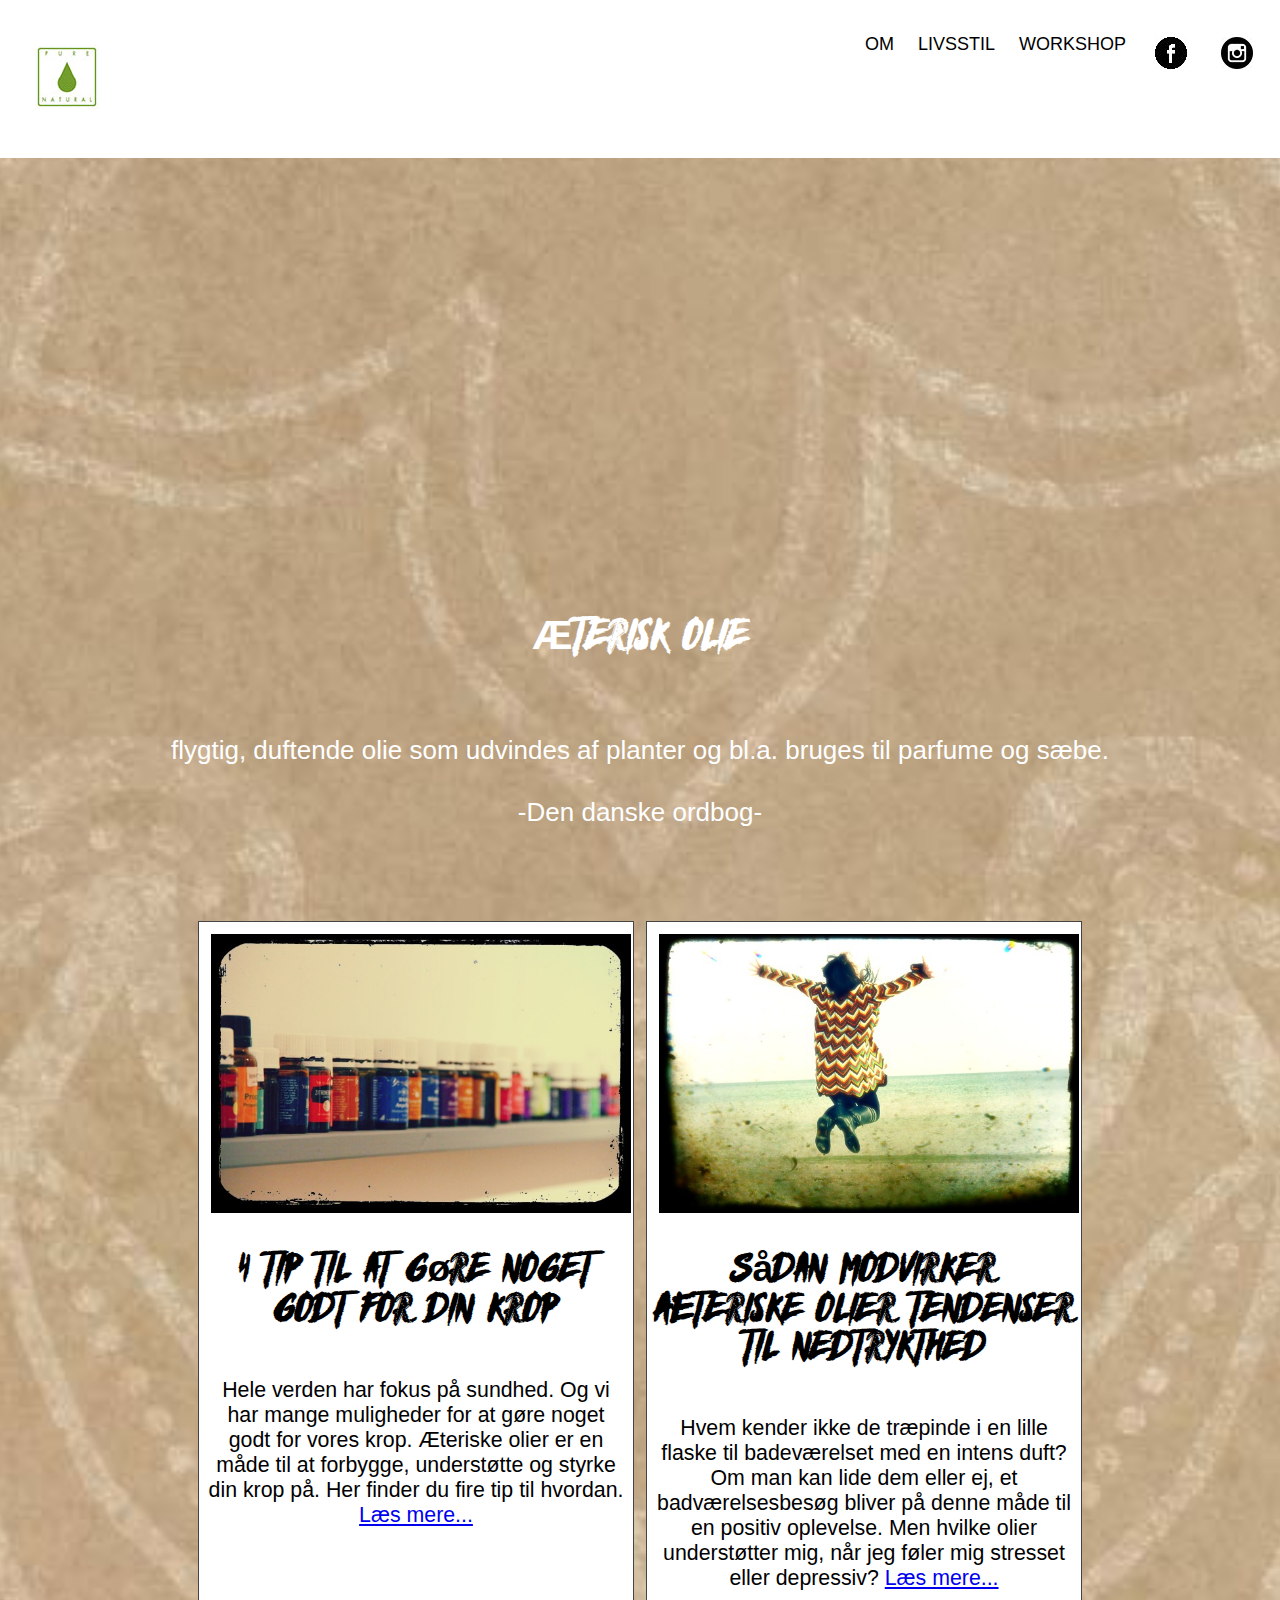
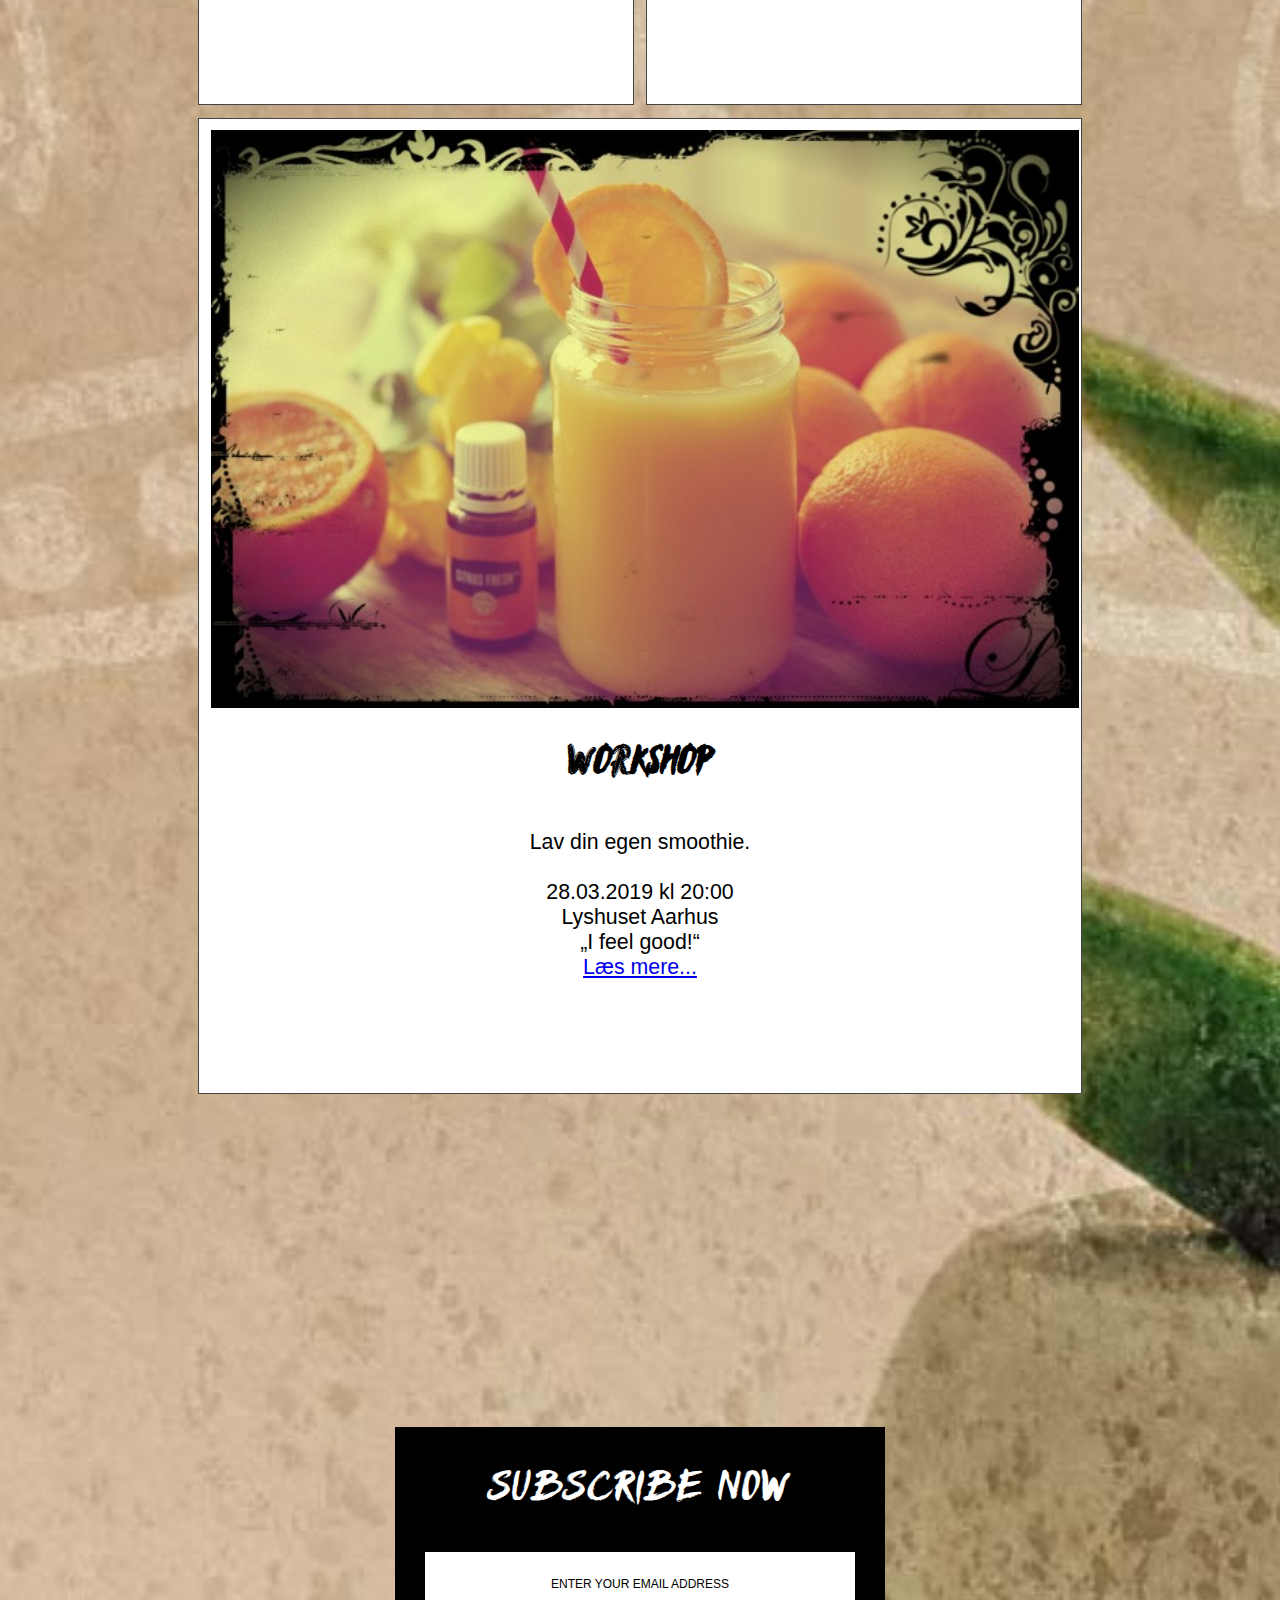
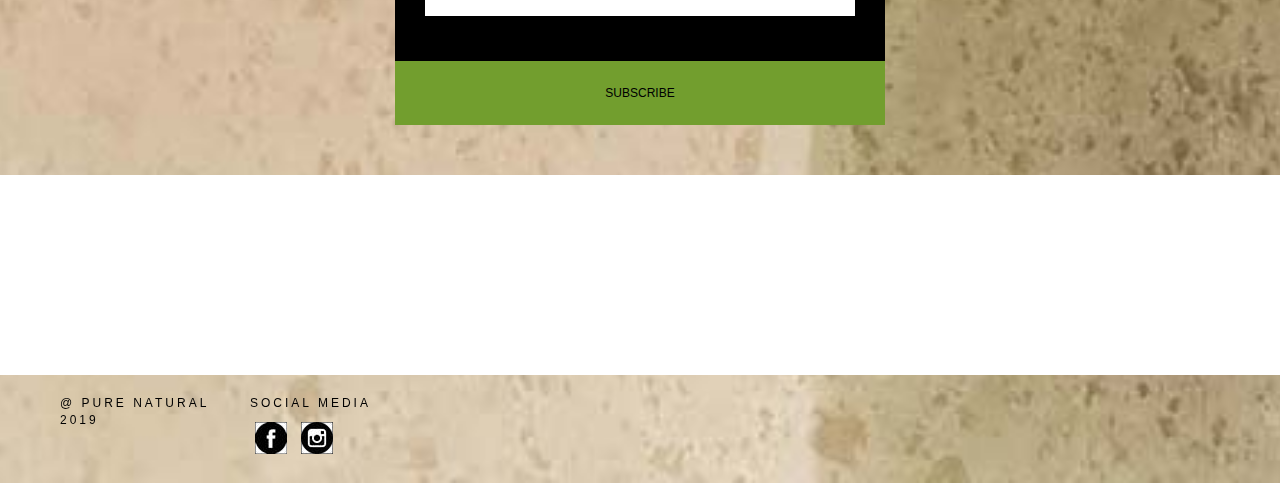
<file: index.html>
<!DOCTYPE html>
<html lang="en">
<!--Language set to English. Change to da for Danish if needed-->
<head>
    <meta charset="UTF-8">
    <!--This ensures that the browser can read special signs and characters like the Danish letters æ, ø, å -->
    <title>PURE NATURAL-ESSENTIAL OILS</title>
    <!--This title will be the heading on google search and on the tab in the browser. Can contain up to 70 characters-->
    <meta http-equiv="X-UA-Compatible" content="IE=edge">
    <meta name="viewport" content="width=device-width, minimum-scale=1.0">
    <!--This helps avoid that a site displays differently with different screen resolutions -->
    <meta name="Online Magasin about essential oils. You can also find workshops all over Denmark" content="Online Magazine. essential oils, workshops, æteriske olier, begivenheder, virkning">
    <!-- this is for search engne optimization - fill in description of the page content. This will usually be the text shown under the heading in a search. Can contain up to 155 characters-->
    <link rel="stylesheet" type="text/css" href="css/style.css">
    <!--This is a link to the stylesheet. Any rule written in the stylesheet will be used for this page -->
</head>
<body>
    <!--This is where all the content that should be visible in the browser goes - always inside the body tags-->
    
  <div class="header">
  <a href="index.html" class="logo"><img src="images/logo_nav.jpg" alt="Logo Pure Natural"></a>
  <div class="header-right">
    <a class="active" href="om.html">OM</a>
    <a href="livsstil.html">LIVSSTIL</a>
    <a href="workshop.html">WORKSHOP</a>
      <a href="http://www.facebook.com"><img src="images/fb_icon.jpg" alt="Facebook icon"></a>
      <a href="http://www.instagram.com"><img src="images/instagram_icon.jpg" alt="Instagram icon"></a>
      
  </div>
</div>
    

    <div class="responsive-video-wrapper">
   <div class="responsive-video">
        <iframe width="560" height="315" src="https://www.youtube.com/embed/X0a7TJaYZh8?rel=0" frameborder="0" allow="accelerometer; autoplay; encrypted-media; gyroscope; picture-in-picture" allowfullscreen></iframe>
</div>
        </div>
   <center><h2>Æterisk olie</h2><br>
<p>flygtig, duftende olie som udvindes af planter og bl.a. bruges til parfume og sæbe.<br><br>															-Den danske ordbog-</p>
<br>
    <br>
    <br>
    
    <div class="boxes">
        <div class="box box1"><img src="images/olier.JPG" alt="Picture about essential oils" />
            <h1>4 tip til at gøre noget
                godt for din krop</h1>
        <h6>Hele verden har fokus på sundhed. Og vi har mange muligheder for at gøre noget godt for vores krop. Æteriske olier er en måde til at forbygge, understøtte
                og styrke din krop på. Her finder du fire tip til hvordan. <a href="om.html">Læs mere...</a></h6>
        <p>&nbsp;</p>
    </div>
            
        <div class="box box2"><img src="images/joy.JPG" alt="Felling of joy" />
            <h1>Sådan modvirker AEteriske
                olier tendenser til nedtrykthed</h1>
            <h6>Hvem kender ikke de træpinde i en lille flaske til
                badeværelset med en intens duft? Om man kan lide
                dem eller ej, et badværelsesbesøg bliver på denne
                måde til en positiv oplevelse. Men hvilke olier
                understøtter mig, når jeg føler mig stresset eller
                depressiv? <a href="livsstil.html">Læs mere...</a></h6>
             <p>&nbsp;</p>
        </div>
        <div class="box box3"><img src="images/juice.jpg" alt="How to make smoothies" />
            <h1>Workshop</h1>
            <h6>Lav din egen smoothie.
    <br>
    <br>28.03.2019 kl 20:00
    <br>Lyshuset Aarhus
<br>„I feel good!“
 <br>
<a href="workshop.html">Læs mere...</a>
    </h6>
             <p>&nbsp;</p>
        </div>
    </div>
     </center>
    <br>
     <br>
     <br>
     <br>
     <br>
     <br>
     <br>
     <br>
     <br>
     <br>
     <br>
     <br>
     <br>
     <br>
     <br>
<!--Newletter subscription-->    
<section class="widget widget_blog_subscription">
	<form action="#" method="post" accept-charset="utf-8" id="subscribe-blog">
		<p>SUBSCRIBE NOW</p>
		<p>
			<input type="text" name="email" style="width: 95%; padding: 1px 2px" placeholder="Enter your email address" value="" id="subscribe-field">
		</p>
		<p>
			<input type="submit" value="SUBSCRIBE">
		</p>
	</form>
</section>
<!--Newsletter end-->

    <div class="footer_page"></div>
    <div class="footer">
        <div class="contain">
            <div class="col">
                <h6>@ PURE NATURAL 2019</h6>
            </div>
            <div class="col social">
        <div class="Social Media">
                <h6>Social Media</h6>
            <a href="http://www.facebook.com"><img src="images/fb_icon2.jpg" alt="Facebook icon"></a>    
             <a href="http://www.instagram.com"><img src="images/instagram_icon2.jpg" alt="Instagram icon"></a>   
                </div>
                <div class="clearfix"></div>
            </div>
        </div>
    </div>
    </body>
</html>
</file>
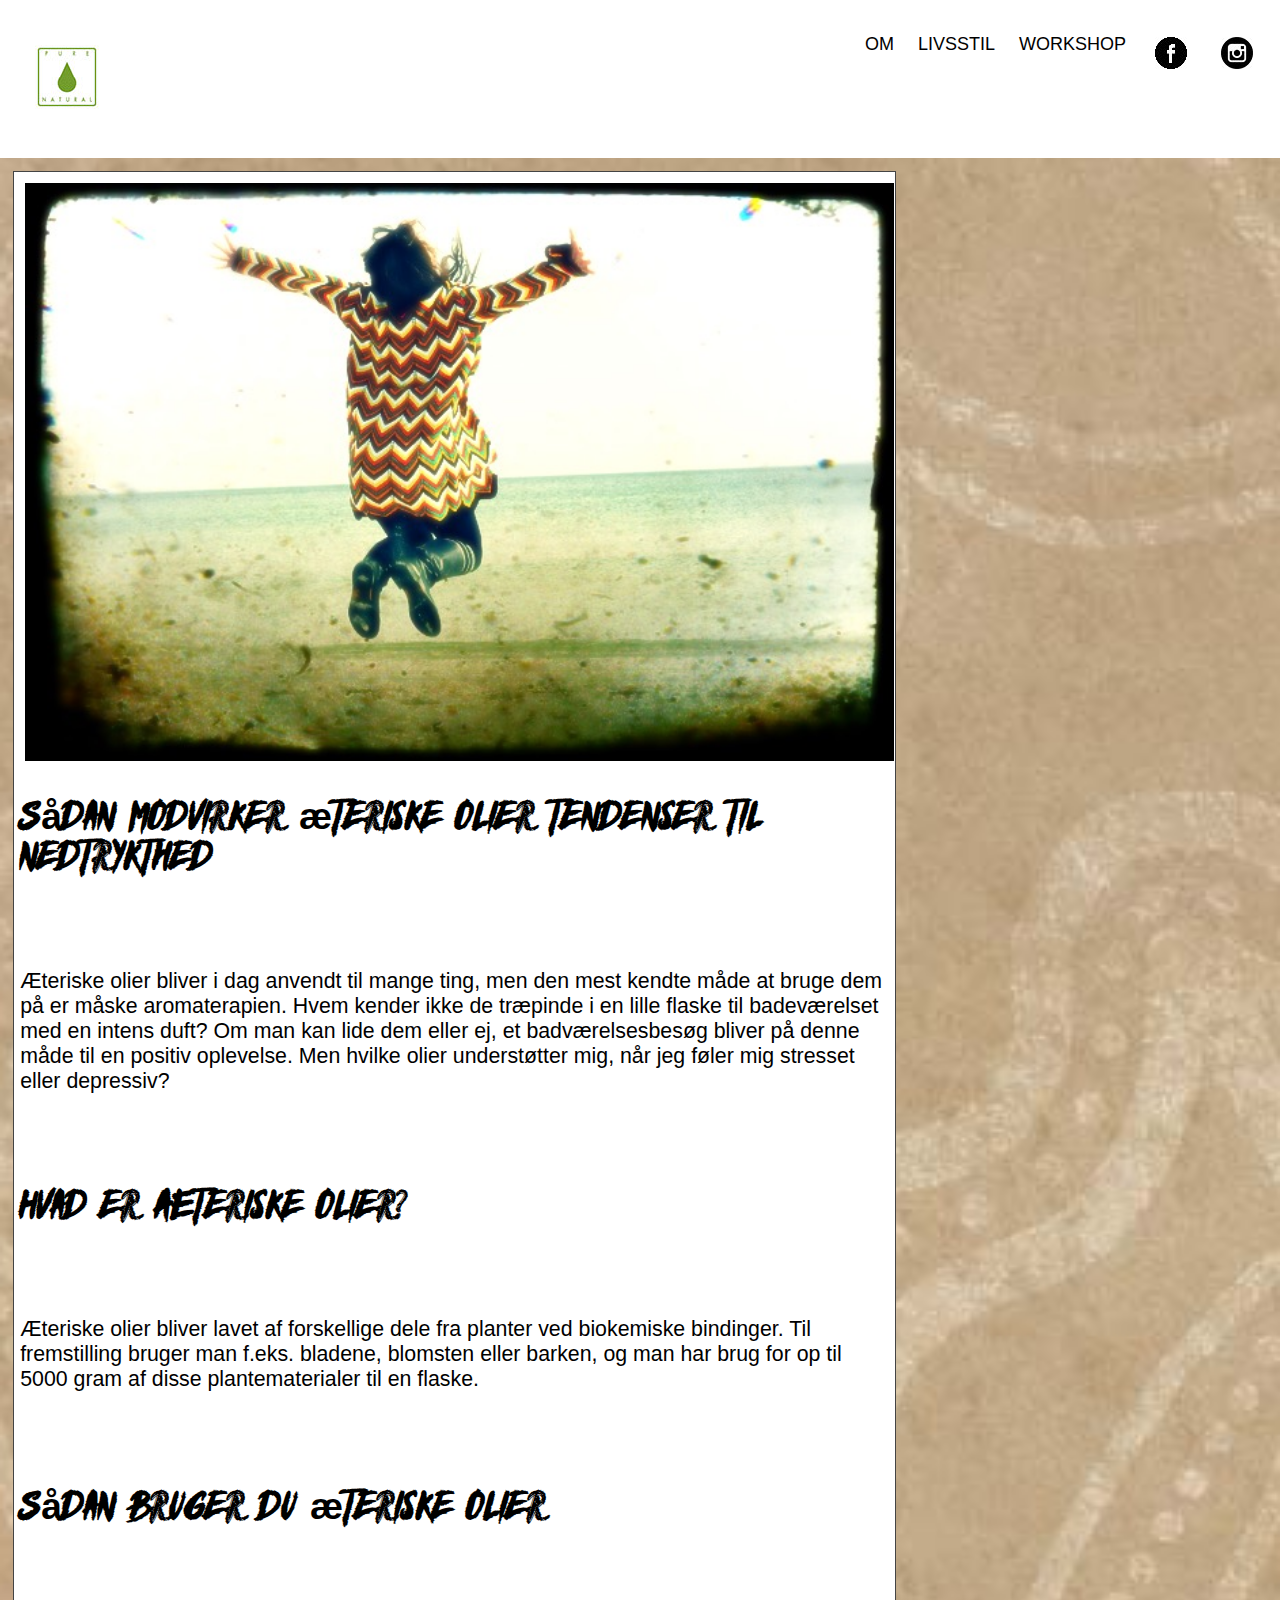
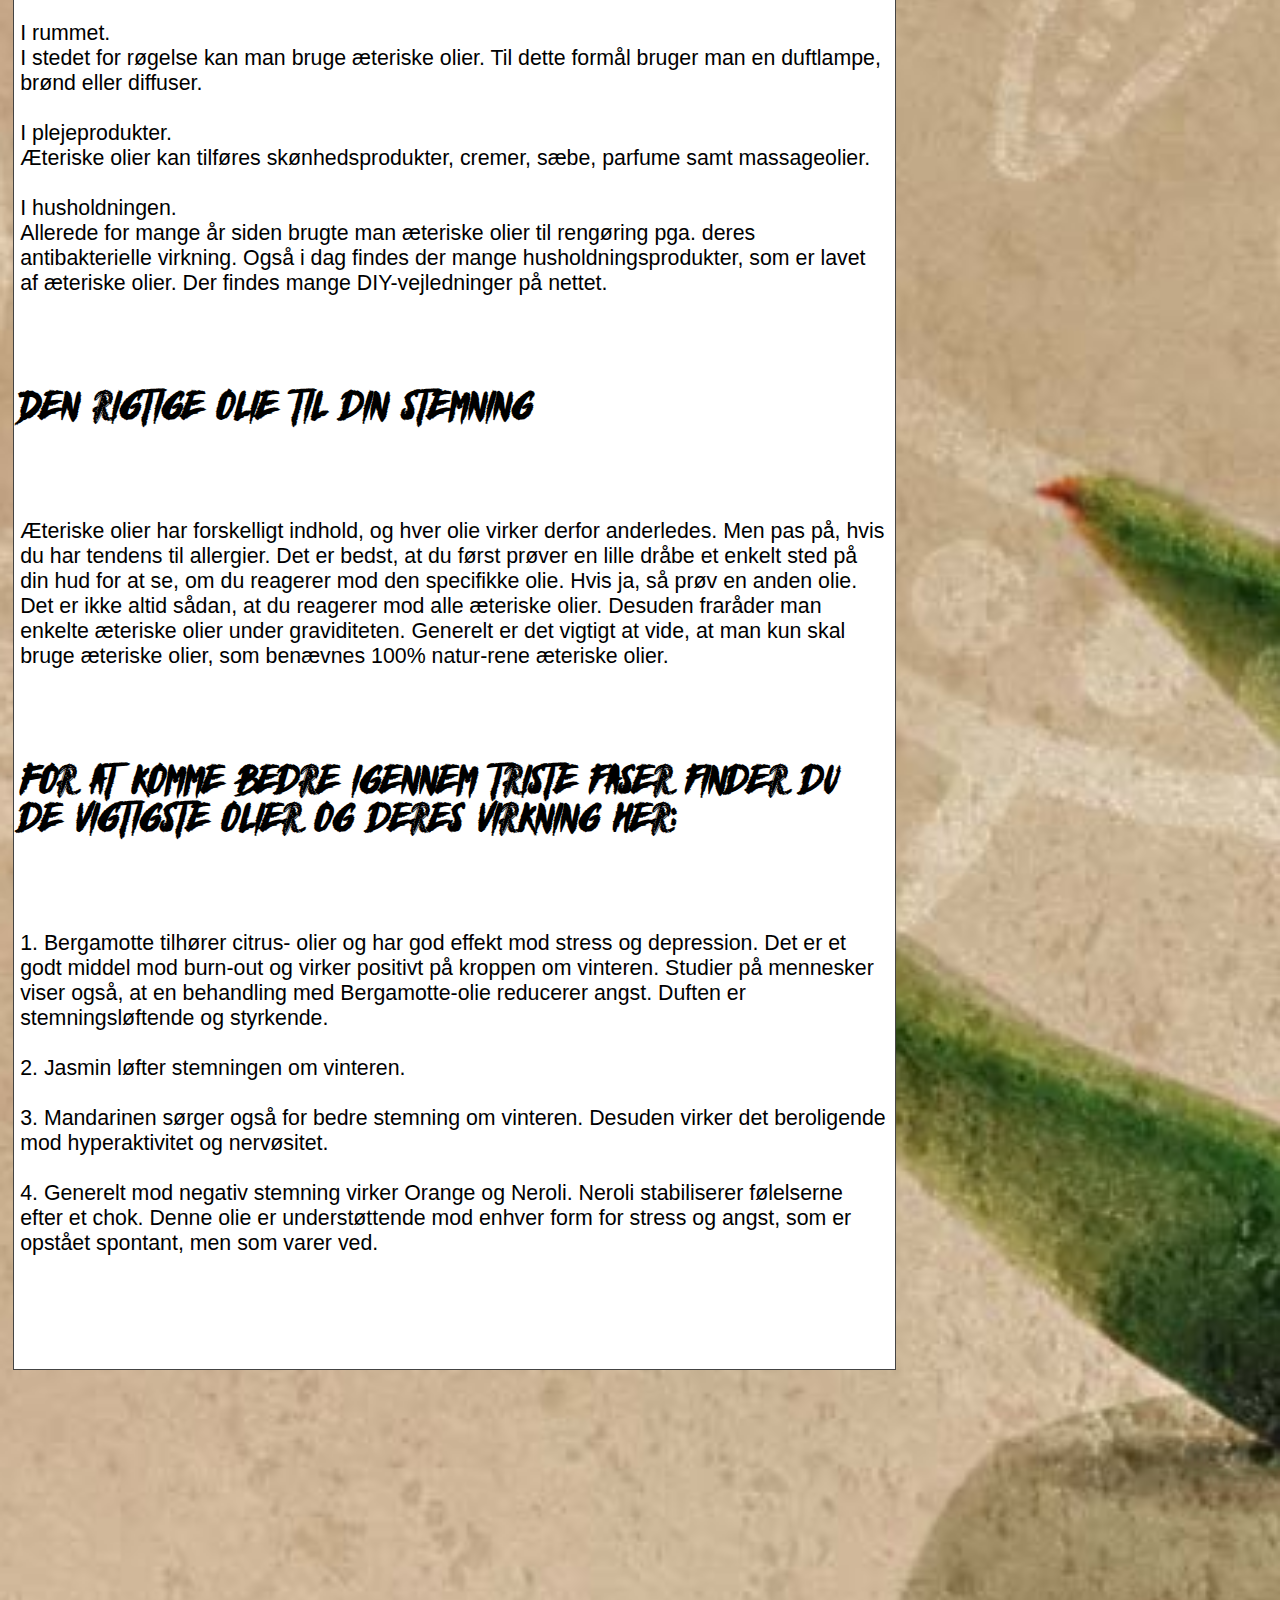
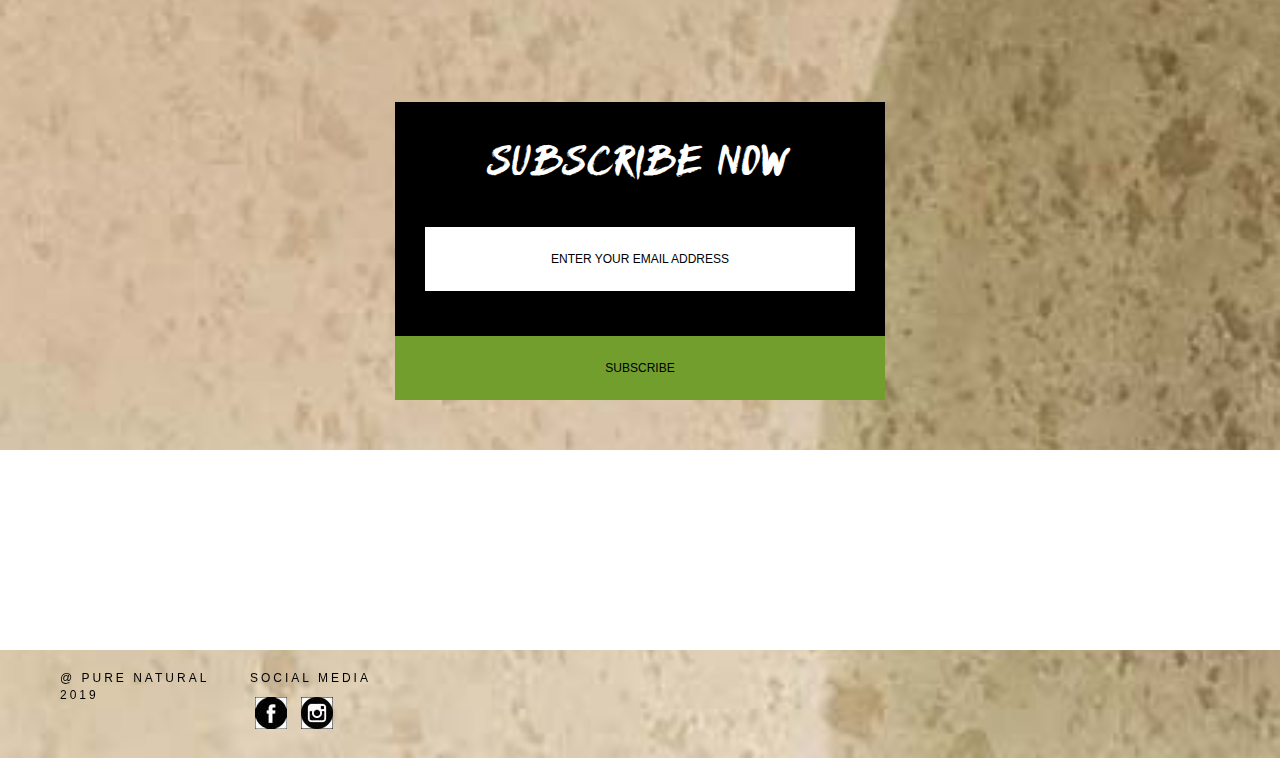
<file: livsstil.html>
<!DOCTYPE html>
<html lang="en">
<!--Language set to English. Change to da for Danish if needed-->
<head>
    <meta charset="UTF-8">
    <!--This ensures that the browser can read special signs and characters like the Danish letters æ, ø, å -->
    <title>PURE NATURAL-ESSENTIAL OILS</title>
    <!--This title will be the heading on google search and on the tab in the browser. Can contain up to 70 characters-->
    <meta http-equiv="X-UA-Compatible" content="IE=edge">
    <meta name="viewport" content="width=device-width, minimum-scale=1.0">
    <!--This helps avoid that a site displays differently with different screen resolutions -->
    <meta name="description" content="Online Magasin about essential oils. You can also find workshops all over Denmark">
    <!-- this is for search engne optimization - fill in description of the page content. This will usually be the text shown under the heading in a search. Can contain up to 155 characters-->
    <link rel="stylesheet" type="text/css" href="css/style.css">
    <!--This is a link to the stylesheet. Any rule written in the stylesheet will be used for this page -->
</head>
<body>
    <!--This is where all the content that should be visible in the browser goes - always inside the body tags-->
    
  <div class="header">
  <a href="index.html" class="logo"><img src="images/logo_nav.jpg" alt="Logo Pure Natural"></a>
  <div class="header-right">
    <a class="active" href="om.html">OM</a>
    <a href="livsstil.html">LIVSSTIL</a>
    <a href="workshop.html">WORKSHOP</a>
      <a href="http://www.facebook.com"><img src="images/fb_icon.jpg" alt="Facebook icon"></a>
      <a href="http://www.instagram.com"><img src="images/instagram_icon.jpg" alt="Instagram icon"></a>
      
  </div>
</div>

    <div class="boxes">
            <div class="box box2"><img src="images/joy.JPG" alt="Felling of joy" />
            <h1>Sådan modvirker æteriske
                olier tendenser til nedtrykthed</h1>
                <br>
            <h6>
Æteriske olier bliver i dag anvendt til mange ting, men den mest kendte måde at bruge dem på er måske aromaterapien. Hvem kender ikke de træpinde i en lille flaske til badeværelset med en intens duft? Om man kan lide dem eller ej, et badværelsesbesøg bliver på denne måde til en positiv oplevelse. Men hvilke olier understøtter mig, når jeg føler mig stresset eller depressiv?</h6>
<br>
<h1>Hvad er AEteriske olier?</h1>
<br>
<h6>Æteriske olier bliver lavet af forskellige dele fra planter ved biokemiske bindinger. Til fremstilling bruger man f.eks. bladene, blomsten eller barken, og man har brug for op til 5000 gram af disse plantematerialer til en flaske.</h6>
<br>
<h1>Sådan bruger du æteriske olier</h1>
<br>
<h6>I rummet.<br>
I stedet for røgelse kan man bruge æteriske olier. Til dette formål bruger man en duftlampe, brønd eller diffuser.<br>
<br>
I plejeprodukter.<br>
Æteriske olier kan tilføres skønhedsprodukter, cremer, sæbe, parfume samt massageolier.<br>
<br>
I husholdningen.<br>
Allerede for mange år siden brugte man æteriske olier til rengøring pga. deres antibakterielle virkning. Også i dag findes der mange husholdningsprodukter, som er lavet af æteriske olier. Der findes mange DIY-vejledninger på nettet.</h6>
<br>
<h1>Den rigtige olie til din stemning</h1>
<br>
<h6>Æteriske olier har forskelligt indhold, og hver olie virker derfor anderledes. Men pas på, hvis du har tendens til allergier. Det er bedst, at du først prøver en lille dråbe et enkelt sted på din hud for at se, om du reagerer mod den specifikke olie. Hvis ja, så prøv en anden olie. Det er ikke altid sådan, at du reagerer mod alle æteriske olier. Desuden fraråder man enkelte æteriske olier under graviditeten. Generelt er det vigtigt at vide, at man kun skal bruge æteriske olier, som benævnes 100% natur-rene æteriske olier.</h6>
<br>
<h1>For at komme bedre igennem triste faser finder du de vigtigste olier og deres virkning her:</h1>
<br>
<h6>1. Bergamotte tilhører citrus- olier og har god effekt mod stress og depression.
    Det er et godt middel mod burn-out og virker positivt på kroppen om vinteren.
    Studier på mennesker viser også, at en behandling med Bergamotte-olie reducerer angst.
    Duften er stemningsløftende og styrkende.
 <br><br>
2. Jasmin løfter stemningen om vinteren.
<br><br>
3. Mandarinen sørger også for bedre stemning om vinteren. Desuden virker det beroligende mod hyperaktivitet 
    og nervøsitet.
<br><br>
4. Generelt mod negativ stemning virker Orange og Neroli. Neroli stabiliserer følelserne efter et chok. Denne olie er understøttende mod enhver form for stress og angst, som er opstået spontant, men som varer ved.
<br>
</h6>
             <p>&nbsp;</p>
        </div>
    </div>
     <br>
     <br>
     <br>
     <br>
     <br>
     <br>
     <br>
     <br>
     <br>
     <br>
     <br>
     <br>
     <br>
     <br>
     <br>
<!--Newletter subscription-->    
<section class="widget widget_blog_subscription">
	<form action="#" method="post" accept-charset="utf-8" id="subscribe-blog">
		<p>SUBSCRIBE NOW</p>
		<p>
			<input type="text" name="email" style="width: 95%; padding: 1px 2px" placeholder="Enter your email address" value="" id="subscribe-field">
		</p>
		<p>
			<input type="submit" value="SUBSCRIBE">
		</p>
	</form>
</section>
<!--Newsletter end-->

    <div class="footer_page"></div>
    <div class="footer">
        <div class="contain">
            <div class="col">
                <h6>@ PURE NATURAL 2019</h6>
            </div>
            <div class="col social">
        <div class="Social Media">
                <h6>Social Media</h6>
            <a href="http://www.facebook.com"><img src="images/fb_icon2.jpg" alt="Facebook icon"></a>    
             <a href="http://www.instagram.com"><img src="images/instagram_icon2.jpg" alt="Instagram icon"></a>   
                </div>
                <div class="clearfix"></div>
            </div>
        </div>
    </div>
    </body>
</html>
</file>
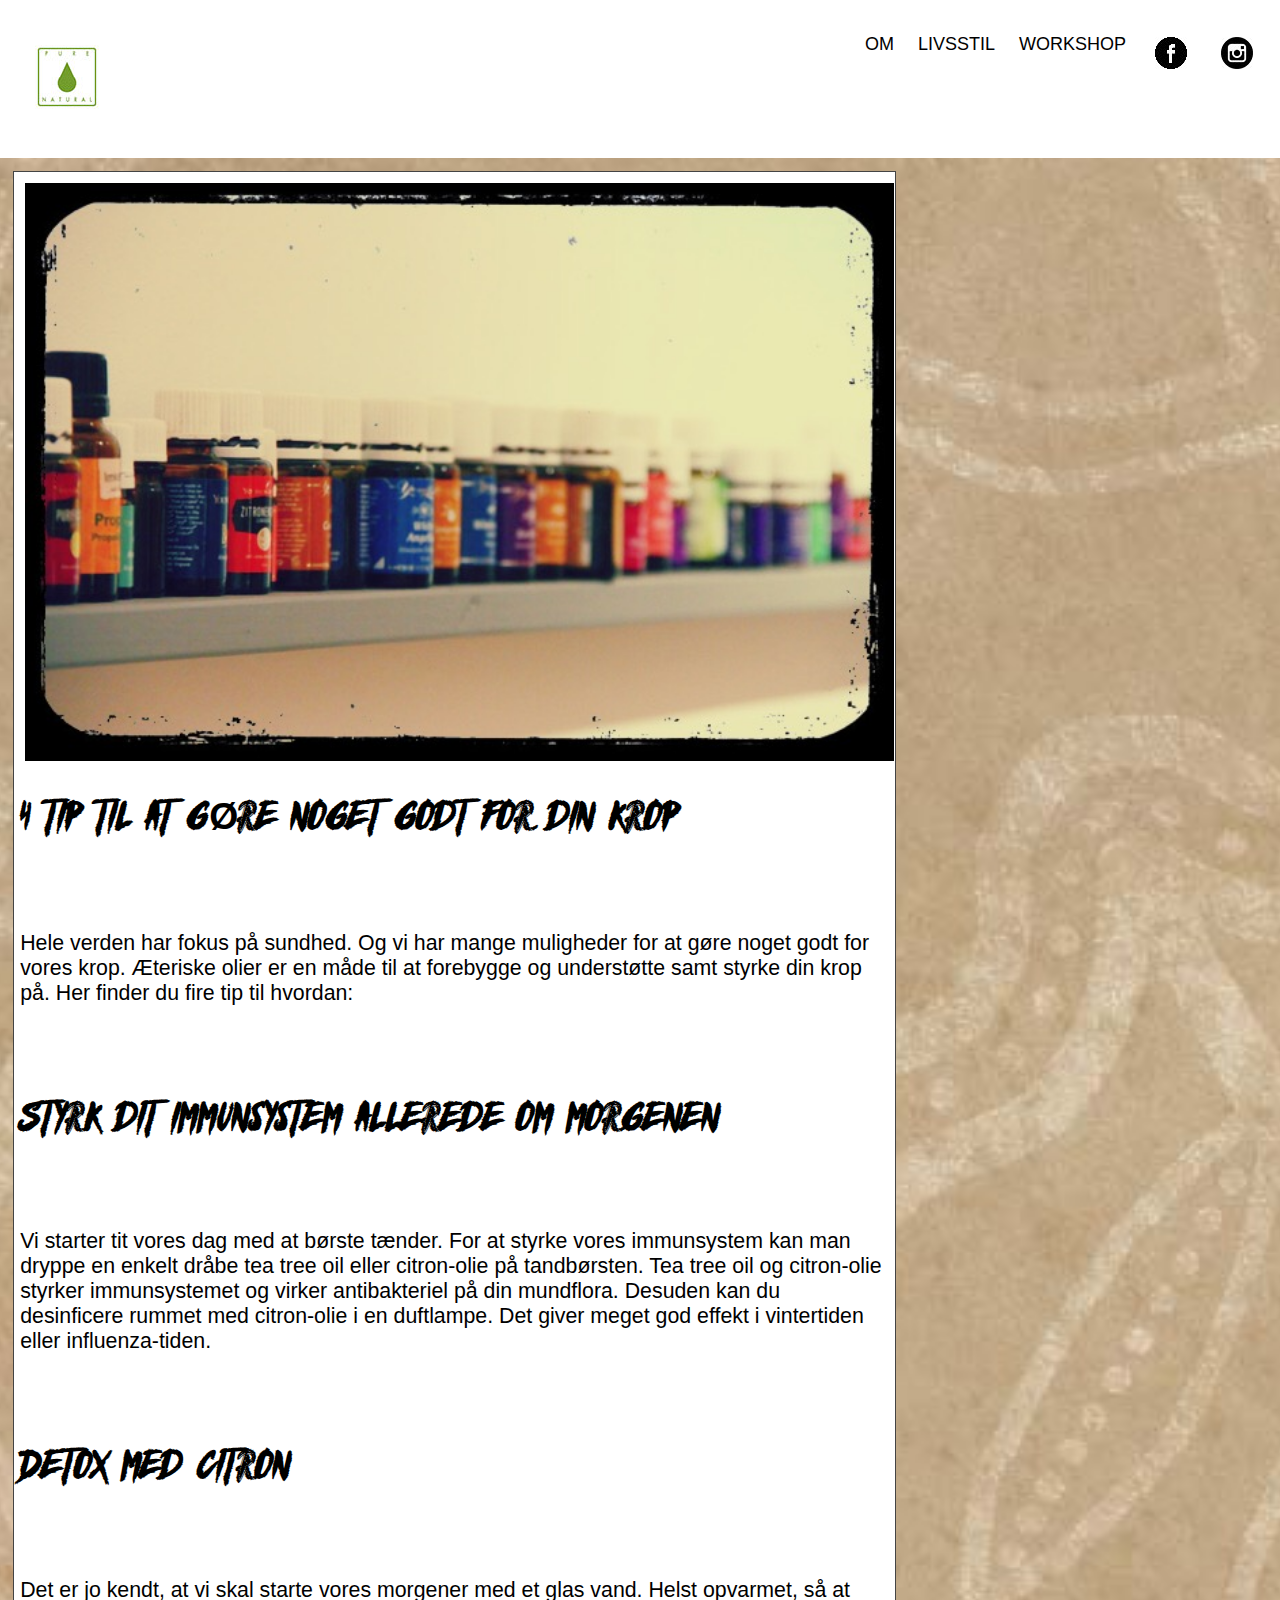
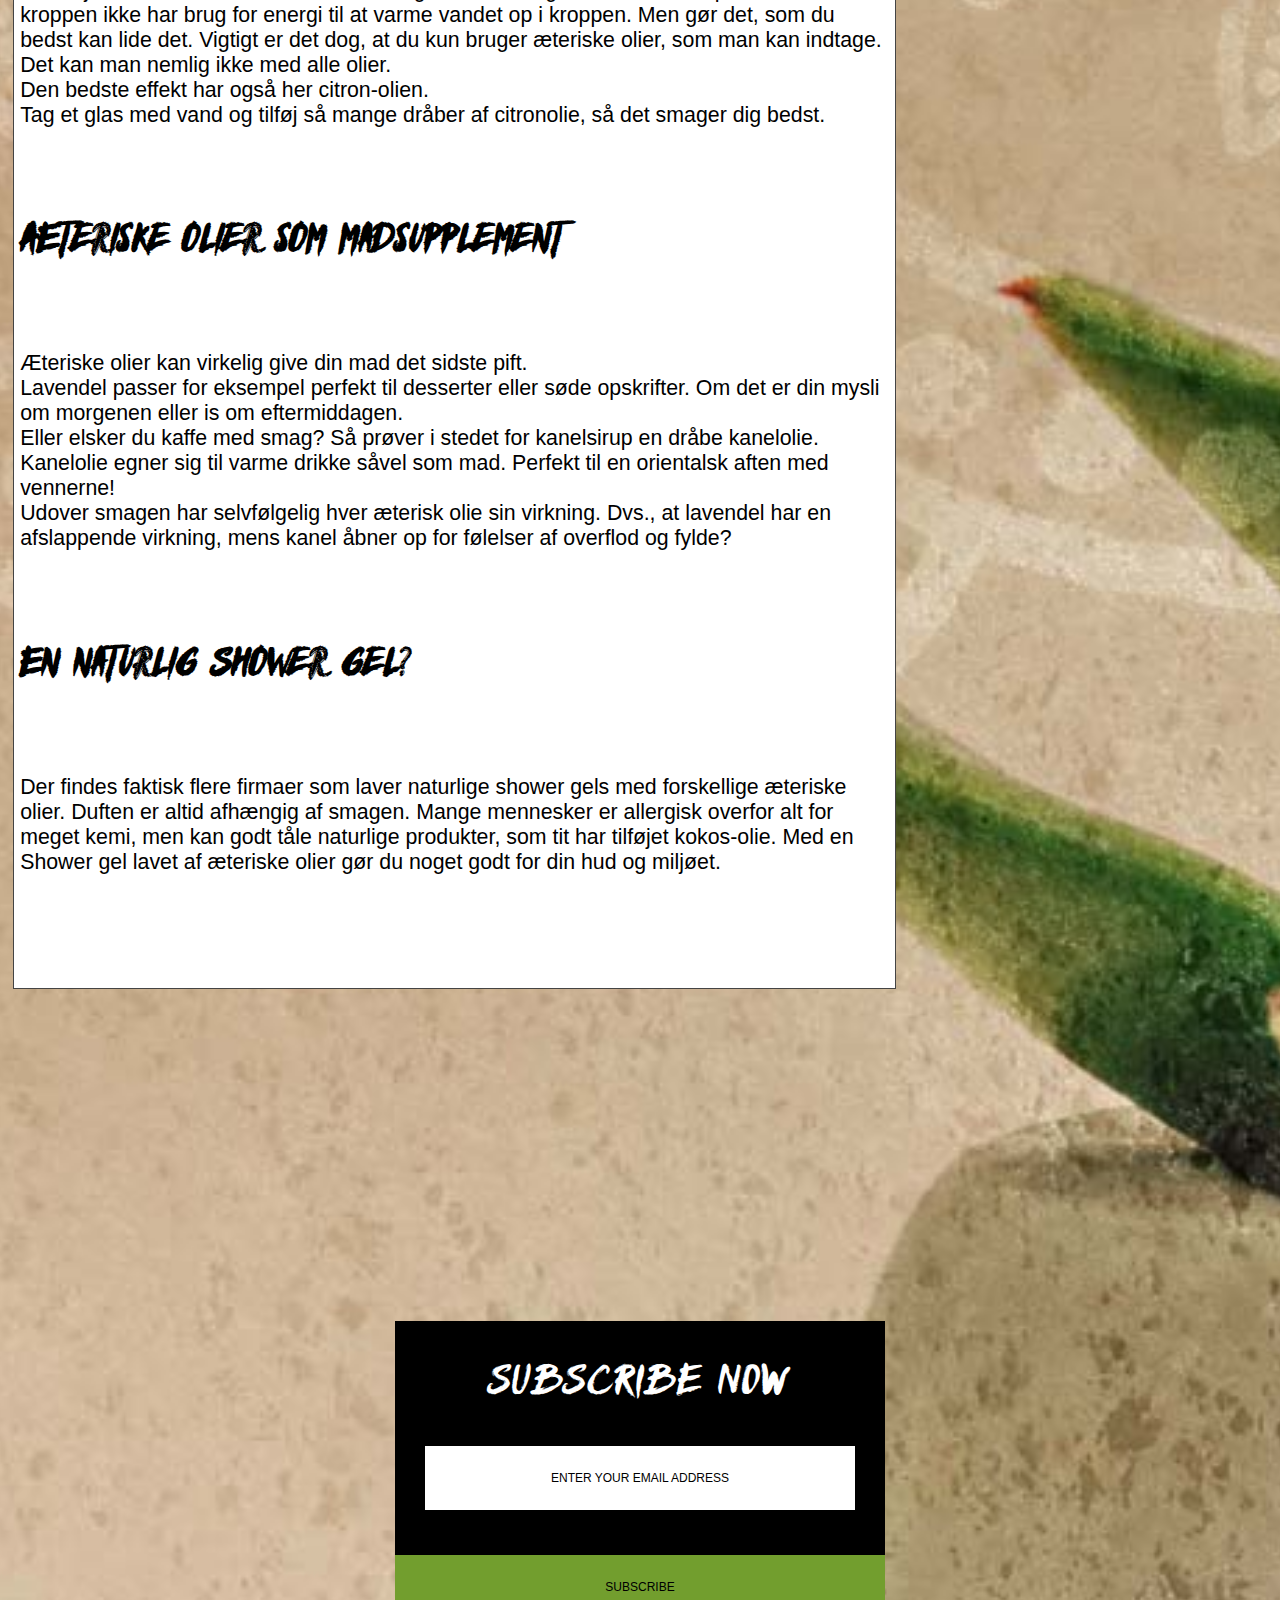
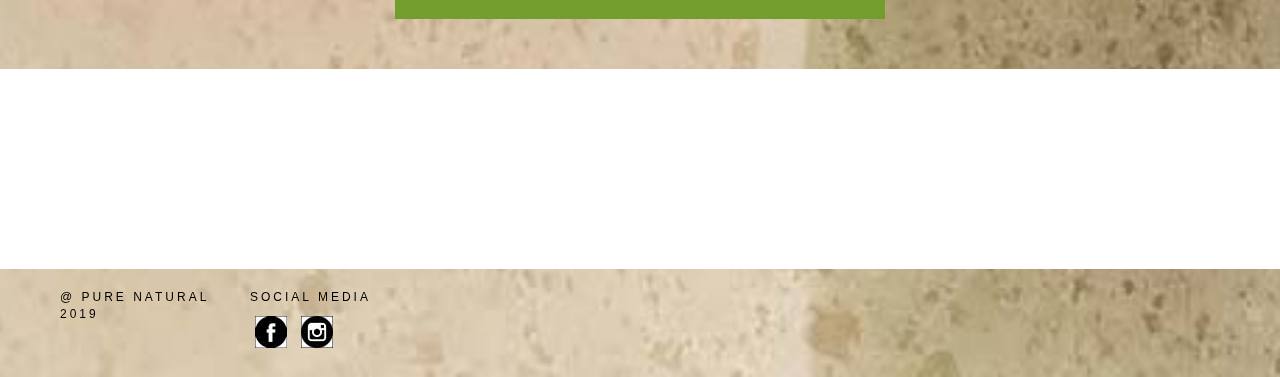
<file: om.html>
<!DOCTYPE html>
<html lang="en">
<!--Language set to English. Change to da for Danish if needed-->
<head>
    <meta charset="UTF-8">
    <!--This ensures that the browser can read special signs and characters like the Danish letters æ, ø, å -->
    <title>PURE NATURAL-ESSENTIAL OILS</title>
    <!--This title will be the heading on google search and on the tab in the browser. Can contain up to 70 characters-->
    <meta http-equiv="X-UA-Compatible" content="IE=edge">
    <meta name="viewport" content="width=device-width, minimum-scale=1.0">
    <!--This helps avoid that a site displays differently with different screen resolutions -->
    <meta name="description" content="Online Magasin about essential oils. You can also find workshops all over Denmark">
    <!-- this is for search engne optimization - fill in description of the page content. This will usually be the text shown under the heading in a search. Can contain up to 155 characters-->
    <link rel="stylesheet" type="text/css" href="css/style.css">
    <!--This is a link to the stylesheet. Any rule written in the stylesheet will be used for this page -->
</head>
<body>
    <!--This is where all the content that should be visible in the browser goes - always inside the body tags-->
    
  <div class="header">
  <a href="index.html" class="logo"><img src="images/logo_nav.jpg" alt="Logo Pure Natural"></a>
  <div class="header-right">
    <a class="active" href="om.html">OM</a>
    <a href="livsstil.html">LIVSSTIL</a>
    <a href="workshop.html">WORKSHOP</a>
      <a href="http://www.facebook.com"><img src="images/fb_icon.jpg" alt="Facebook icon"></a>
      <a href="http://www.instagram.com"><img src="images/instagram_icon.jpg" alt="Instagram icon"></a>
      
  </div>
</div>
    
    <div class="boxes">
        <div class="box box1"><img src="images/olier.JPG" alt="Picture about essential oils" />
            <h1>4 tip til at gØre noget
                godt for din krop</h1>
            <br> 
<h6>Hele verden har fokus på sundhed. Og vi har mange muligheder for at gøre noget godt for vores krop. Æteriske olier er en måde til at forebygge og understøtte samt styrke din krop på. Her finder du fire tip til hvordan:</h6>
<br>
<h1>Styrk dit immunsystem allerede om morgenen</h1>
<br>
<h6>Vi starter tit vores dag med at børste tænder. For at styrke vores immunsystem kan man dryppe en enkelt dråbe tea tree oil eller citron-olie på tandbørsten. Tea tree oil og citron-olie styrker immunsystemet og virker antibakteriel på din mundflora. Desuden kan du desinficere rummet med citron-olie i en duftlampe. Det giver meget god effekt i vintertiden eller influenza-tiden.</h6>
<br>
<h1>Detox med citron</h1>
<br>
<h6>Det er jo kendt, at vi skal starte vores morgener med et glas vand. Helst opvarmet, så at kroppen ikke har brug for energi til at varme vandet op i kroppen. Men gør det, som du bedst kan lide det.  Vigtigt er det dog, at du kun bruger æteriske olier, som man kan indtage. Det kan man nemlig ikke med alle olier.<br>
Den bedste effekt har også her citron-olien. <br>
Tag et glas med vand og tilføj så mange dråber af citronolie, så det smager dig bedst.
</h6>
<br>
<h1>AEteriske olier som madsupplement</h1>
<br>
<h6>
Æteriske olier kan virkelig give din mad det sidste pift. <br>
Lavendel passer for eksempel perfekt til desserter eller søde opskrifter. Om det er din mysli om morgenen eller is om eftermiddagen.<br>
Eller elsker du kaffe med smag? Så prøver i stedet for kanelsirup en dråbe kanelolie. Kanelolie egner sig til varme drikke såvel som mad. Perfekt til en orientalsk aften med vennerne!<br>
Udover smagen har selvfølgelig hver æterisk olie sin virkning. Dvs., at lavendel har en afslappende virkning, mens kanel åbner op for følelser af overflod og fylde?
    </h6>
<br>
<h1>En naturlig Shower gel?</h1>
<br>
<h6>Der findes faktisk flere firmaer som laver naturlige shower gels med forskellige æteriske olier. Duften er altid afhængig af smagen. Mange mennesker er allergisk overfor alt for meget kemi, men kan godt tåle naturlige produkter, som tit har tilføjet kokos-olie. Med en Shower gel lavet af æteriske olier gør du noget godt for din hud og miljøet.
</h6>
        <p>&nbsp;</p>
    </div>     
        </div>
     <br>
     <br>
     <br>
     <br>
     <br>
     <br>
     <br>
     <br>
     <br>
     <br>
     <br>
     <br>
     <br>
     <br>
     <br>
<!--Newletter subscription-->    
<section class="widget widget_blog_subscription">
	<form action="#" method="post" accept-charset="utf-8" id="subscribe-blog">
		<p>SUBSCRIBE NOW</p>
		<p>
			<input type="text" name="email" style="width: 95%; padding: 1px 2px" placeholder="Enter your email address" value="" id="subscribe-field">
		</p>
		<p>
			<input type="submit" value="SUBSCRIBE">
		</p>
	</form>
</section>
<!--Newsletter end-->

    <div class="footer_page"></div>
    <div class="footer">
        <div class="contain">
            <div class="col">
                <h6>@ PURE NATURAL 2019</h6>
            </div>
            <div class="col social">
        <div class="Social Media">
                <h6>Social Media</h6>
            <a href="http://www.facebook.com"><img src="images/fb_icon2.jpg" alt="Facebook icon"></a>    
             <a href="http://www.instagram.com"><img src="images/instagram_icon2.jpg" alt="Instagram icon"></a>   
                </div>
                <div class="clearfix"></div>
            </div>
        </div>
    </div>
    </body>
</html>
</file>
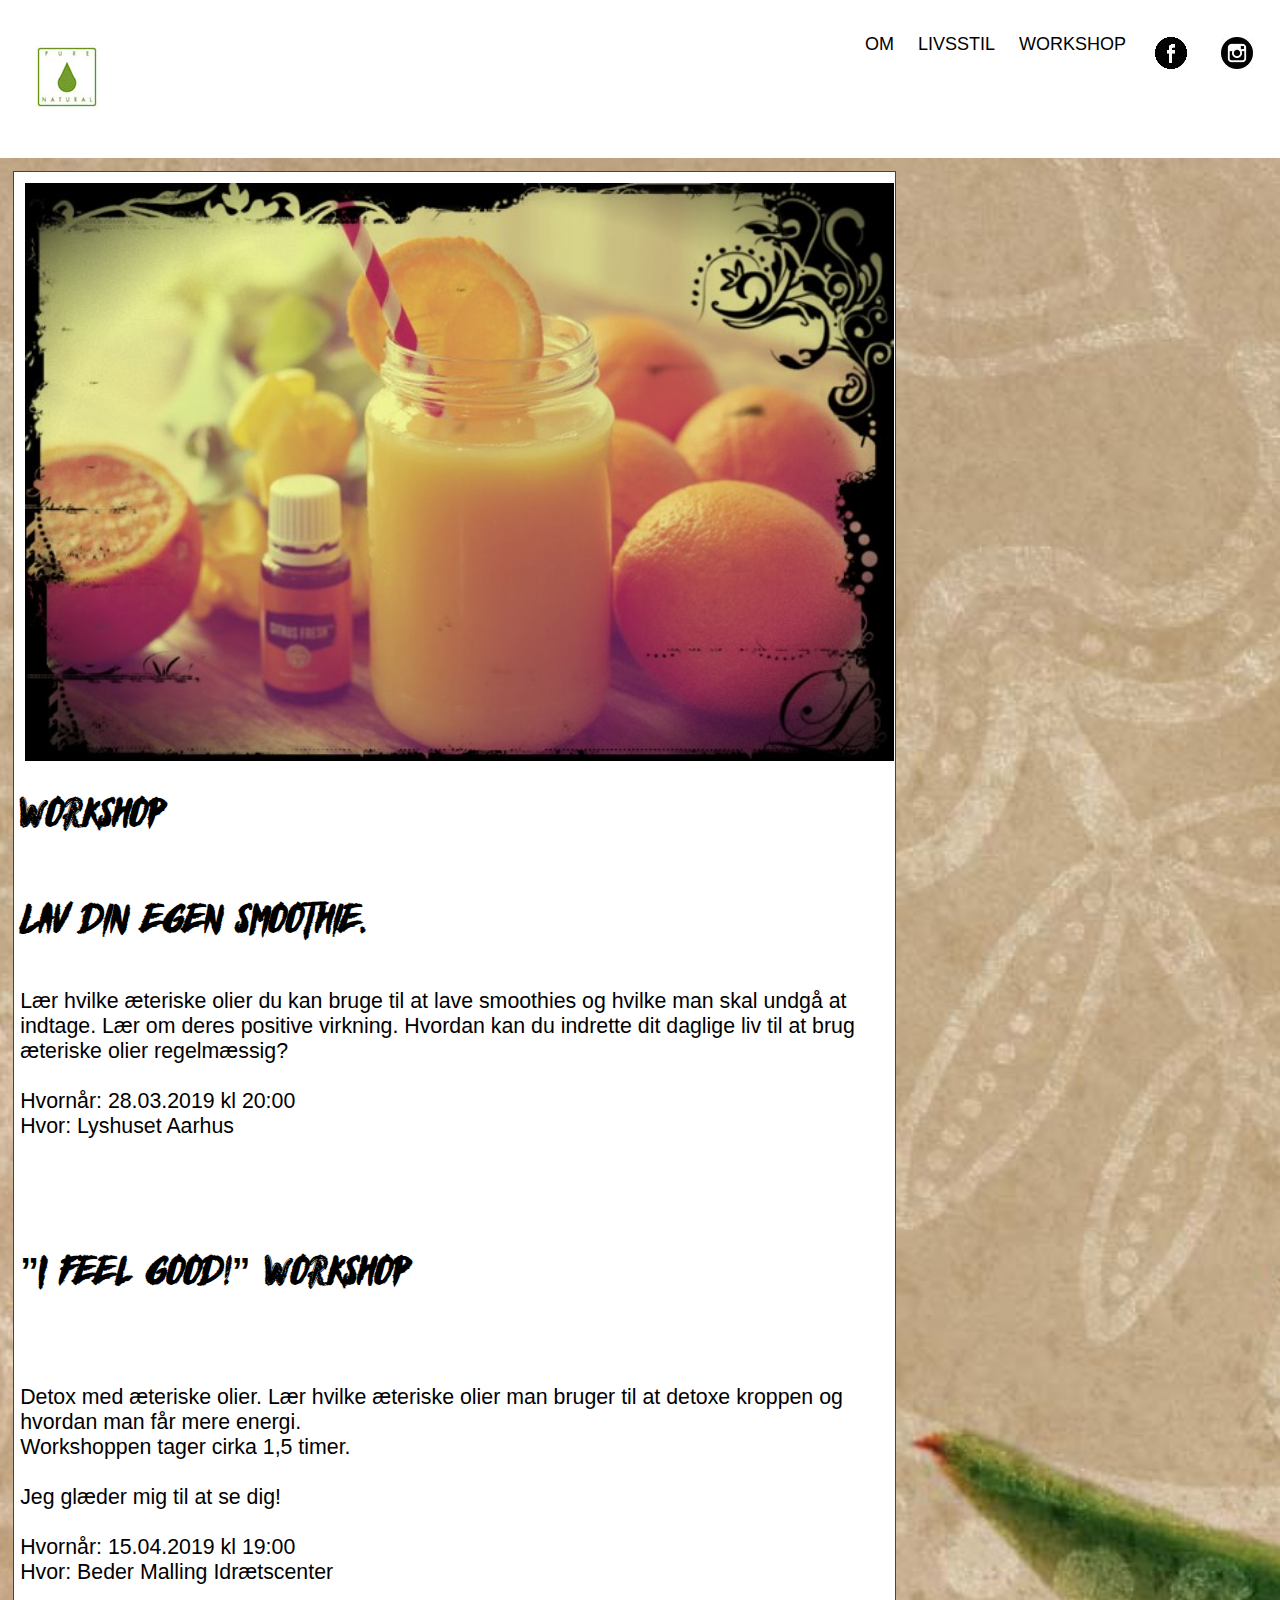
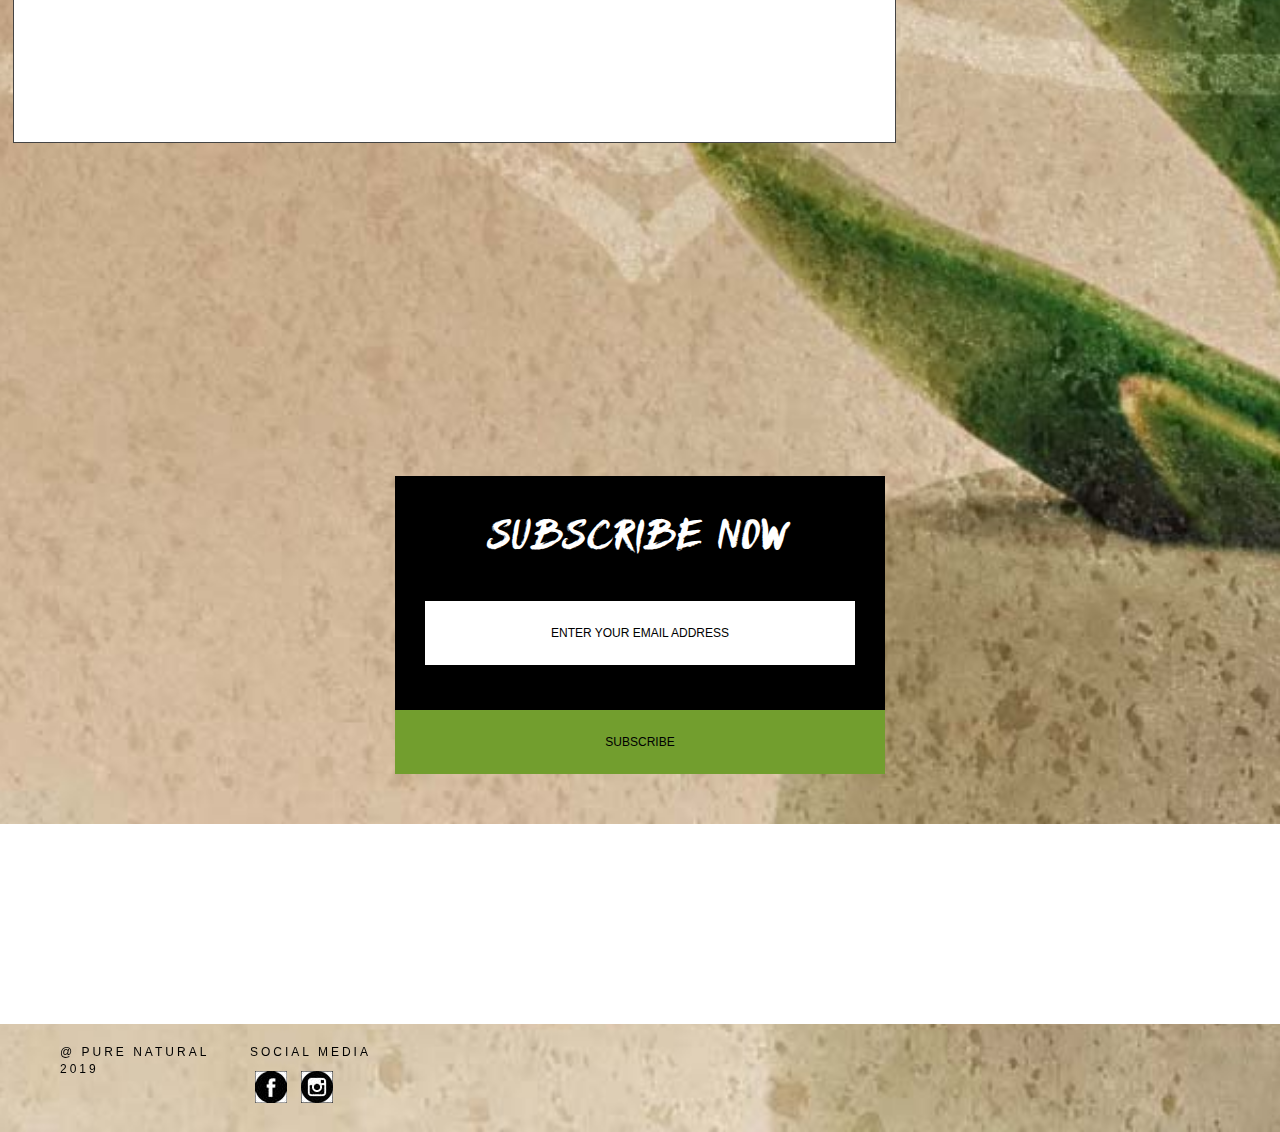
<file: workshop.html>
<!DOCTYPE html>
<html lang="en">
<!--Language set to English. Change to da for Danish if needed-->
<head>
    <meta charset="UTF-8">
    <!--This ensures that the browser can read special signs and characters like the Danish letters æ, ø, å -->
    <title>PURE NATURAL-ESSENTIAL OILS</title>
    <!--This title will be the heading on google search and on the tab in the browser. Can contain up to 70 characters-->
    <meta http-equiv="X-UA-Compatible" content="IE=edge">
    <meta name="viewport" content="width=device-width, minimum-scale=1.0">
    <!--This helps avoid that a site displays differently with different screen resolutions -->
    <meta name="description" content="Online Magasin about essential oils. You can also find workshops all over Denmark">
    <!-- this is for search engne optimization - fill in description of the page content. This will usually be the text shown under the heading in a search. Can contain up to 155 characters-->
    <link rel="stylesheet" type="text/css" href="css/style.css">
    <!--This is a link to the stylesheet. Any rule written in the stylesheet will be used for this page -->
</head>
<body>
    <!--This is where all the content that should be visible in the browser goes - always inside the body tags-->
    
  <div class="header">
  <a href="index.html" class="logo"><img src="images/logo_nav.jpg" alt="Logo Pure Natural"></a>
  <div class="header-right">
    <a class="active" href="om.html">OM</a>
    <a href="livsstil.html">LIVSSTIL</a>
    <a href="workshop.html">WORKSHOP</a>
      <a href="http://www.facebook.com"><img src="images/fb_icon.jpg" alt="Facebook icon"></a>
      <a href="http://www.instagram.com"><img src="images/instagram_icon.jpg" alt="Instagram icon"></a>
      
  </div>
</div>
        <div class="boxes">
        <div class="box box3"><img src="images/juice.jpg" alt="How to make smoothies" />
            <h1>Workshop</h1>
<br>
<h1>Lav din egen smoothie.</h1> 

<h6>Lær hvilke æteriske olier du kan bruge til at lave smoothies og hvilke man skal undgå at indtage. Lær om deres positive virkning. Hvordan kan du indrette dit daglige liv til at brug æteriske olier regelmæssig?<br>
<br>
Hvornår: 	 28.03.2019 kl 20:00<br>
Hvor: 	 Lyshuset Aarhus<br></h6>
<br><br>



<h1>”I feel good!” Workshop</h1>
<br>
<h6>Detox med æteriske olier. Lær hvilke æteriske olier man bruger til at detoxe kroppen og hvordan man får mere energi.<br>
Workshoppen tager cirka 1,5 timer.<br>
<br>
Jeg glæder mig til at se dig!
<br><br>
Hvornår: 	15.04.2019 kl 19:00<br>
Hvor:	Beder Malling Idrætscenter</h6><br>

             <p>&nbsp;</p>
        </div>
    </div>
     <br>
     <br>
     <br>
     <br>
     <br>
     <br>
     <br>
     <br>
     <br>
     <br>
     <br>
     <br>
     <br>
     <br>
     <br>
<!--Newletter subscription-->    
<section class="widget widget_blog_subscription">
	<form action="#" method="post" accept-charset="utf-8" id="subscribe-blog">
		<p>SUBSCRIBE NOW</p>
		<p>
			<input type="text" name="email" style="width: 95%; padding: 1px 2px" placeholder="Enter your email address" value="" id="subscribe-field">
		</p>
		<p>
			<input type="submit" value="SUBSCRIBE">
		</p>
	</form>
</section>
<!--Newsletter end-->

    <div class="footer_page"></div>
    <div class="footer">
        <div class="contain">
            <div class="col">
                <h6>@ PURE NATURAL 2019</h6>
            </div>
            <div class="col social">
        <div class="Social Media">
                <h6>Social Media</h6>
            <a href="http://www.facebook.com"><img src="images/fb_icon2.jpg" alt="Facebook icon"></a>    
             <a href="http://www.instagram.com"><img src="images/instagram_icon2.jpg" alt="Instagram icon"></a>   
                </div>
                <div class="clearfix"></div>
            </div>
        </div>
    </div>
    </body>
</html>
</file>
<file: css/style.css>
@font-face { 
    font-family: "begundal"; src: url('../css/fonts/Begundal.ttf'); }

body {
    background-image:url('../images/background_mandala.jpg');
    background-position: 50% 50%;
    background-size: cover;
    background-repeat: no-repeat;
    margin: 0;
    padding: 0:
    font-size: 16pt;
}


/* Style the header with a white background and padding */
.header {
  overflow: hidden;
  background-color: #fff;
  padding: 20px 10px;
    position: -webkit-sticky;
    position: sticky;
    top: -1px;
}

/* Style the header links */
.header a {
  float: left;
  color: black;
  text-align: center;
  padding: 12px;
  text-decoration: none;
  font-size: 18px; 
  font-family: 'Futura', sans-serif;
  line-height: 25px;
  border-radius: 4px;
}

/* Loge style */
.header a.logo {
  font-size: 25px;
  font-weight: bold;
}

/* Change the background color on mouse-over */
.header a:hover {
  background-color: #729e2e;
  color: black;
}

/* Float the link section to the right */
.header-right {
  float: right;
}

/*  media queries for responsiveness */ 
@media screen and (max-width: 500px) {
  .header a {
    float: none;
    display: block;
    text-align: left;
  }
  .header-right {
    float: none;
  }
}
    
h6{
    font-family: 'futura', sans-serif;
    font-size: 16pt;
    font-weight: normal
}

h2{
    font-family: 'begundal',sans-serif;
    font-size: 30pt;
    color: white;
}

h1{
    font-family: 'begundal',sans-serif;
    font-size: 28pt;
}

p{
    font-family: 'Futura', sans-serif;
    font-weight: normal;
    font-size: 26px;
    color: #fff;
}
ul{
    display: flex;
    align-items: center;
    list-style: none; /*removes bullets*/
    padding: .5em;
    margin: 0px;
    font-family: "Futura";
    font-size: 20pt;
    box-sizing: border-box;
    width: 100%;
    
}

li{
    margin: 0 em;

    }

li a{
    color: black;
    text-decoration: none;
    margin: 5em;
}

li.logo{
    margin-right: auto
}

li.facebook{
    font-size: 1.5em
}

li.instagram{
   font-size: 1.5em
}
/*text*/
.boxes{
    display:flex;
    flex-flow:row wrap;
    padding: .5vw;
    width: 70%;
    margin:auto
    margin-top:300px;
 
    
}

.box{
     margin: .5vw;
    border: 1px solid
        #444;
    padding: .5vw;
    flex: 1 0 auto;
    width: 300px;
    background-color: white;
}

.box img{
    width: 100%;
    height: auto;
}

/*text end*/

/*Newsletter*/
.widget_blog_subscription {
	display: block;
	margin: 50px auto;
	width: 60%;
	max-width: 490px;
	min-width: 320px;
	position: relative;
	overflow: hidden;
	background-color: #000;
}
.widget_blog_subscription p {
	margin: 0;
	text-align: center;
}
.widget_blog_subscription p:first-child {
	margin: 40px 15px 0;
	color: #fff;
    
	text-transform: uppercase;
	text-align: center;
	font-size: 40px;
	font-family: 'begundal',sans-serif;
	letter-spacing: 1px;
}
.widget_blog_subscription input[type="text"] {
	margin: 45px 30px;
	color: #000;
	padding: 25px 15px !important;
	text-align: center;
	width: 100% !important;
	max-width: calc(100% - 90px);
	outline: none;
	border: 0;
	text-transform: uppercase;
	font-size: 12px;
}
.widget_blog_subscription input[type="text"]::-webkit-input-placeholder {
	color: #000;
}
.widget_blog_subscription input[type="text"]:-moz-placeholder {
	color: #729e2e;
}
.widget_blog_subscription input[type="text"]::-moz-placeholder {
	color: #729e2e;
}
.widget_blog_subscription input[type="text"]:-ms-input-placeholder {
	color: #729e2e;
}
.widget_blog_subscription input[type="submit"] {
	margin: 0;
	background-color: #729e2e;
	color: #000;
	padding: 25px 15px !important;
	text-align: center;
	width: 100%;
	max-width: 100%;
	outline: none;
	border: 0;
	text-transform: uppercase;
	font-size: 12px;
	cursor: pointer;
	-webkit-transition: .1s all ease-in-out;
	-moz-transition: .1s all ease-in-out;
	-o-transition: .1s all ease-in-out;
	transition: .1s all ease-in-out;
}
.widget_blog_subscription input[type="submit"]:hover {
	background-color: #000;
}

/*Newsletter end*/


.footer_page{
    height: 200px;
    width: 100%;
    background-color: white;
    text-align: center;
    box-sizing: border-box;
    padding: 60px 0px;
}

.footer{
    width: 100%;
    position: relative;
    height: auto;
    background-color: #000;
}

.footer .col{
    width: 190px;
    height: auto;
    float: left;
    box-sizing: border-box;
    -webkit-box-sizing: border-box;
    -moz-box-sizing: border-box;
    padding: 0px 20px 20px 20px;
}

.footer .col h6{
    margin: 0;
    padding: 0;
    font-family: "Futura" sans-serif;
    font-size: 12px;
    line-height: 17px;
    padding: 20px 0px 5px 0px;
    color: #000;
    font-weight: normal;
    teXt-transform: uppercase;
    letter-spacing: 0.250em;
}

.footer .col ul {
    list-style-type: none;
    margin: 0px;
    padding: 0px;
}

.footer .col ul li{
    color: #999;
    font-size: 14px;
    font-family: "Futura" sans-serif;
    font-weight: bold;
    padding: 5px 0px 5px 0px;
    cursor: pointer;
    transition: .2s;
    -webkit-transition: .2s;
    -moz-transition: .2s;
}

.social ul li{
    display: inline-block;
    padding-right: 5px!important;
}

.footer .com ul li:hover{
    color: green;
    transition: .1s;
    -webkit-transition: .1s;
    -moz-transition: .1s;
    
}

.clearfix {
    clear: both;
}

@media only screen and (min-width: 1280px) {
  .contain {
    width: 1200px;
    margin: 0 auto;
  }
}
@media only screen and (max-width: 1139px) {
  .contain .social {
    width: 1000px;
    display: block;
  }
  .social h1 {
    margin: 0px;
  }
}
@media only screen and (max-width: 950px) {
  .footer .col {
    width: 33%;
  }
  .footer .col h1 {
    font-size: 14px;
  }
  .footer .col ul li {
    font-size: 13px;
  }
}
@media only screen and (max-width: 500px) {
    .footer .col {
      width: 50%;
    }
    .footer .col h1 {
      font-size: 14px;
    }
    .footer .col ul li {
      font-size: 13px;
    }
}
@media only screen and (max-width: 340px) {
  .footer .col {
    width: 100%;
  }
}

/*responsive */


img {
    margin: 5px;
    transition: all 2s;
    
}

.responsive-video{
    position: relative;
    padding-bottom: 56%;
    padding-top: 30px;
    height: 0;
    overflow: hidden;
}

.responsive-video iframe,
.repsonsive-video object,
.responsive-video embed{
    position: absolute;
    top: 50px;
    left: 0;
    width: 100%;
    height: 100%
    
}

.responsive-video-wrapper {
    max-width: 100%;
    width: 700px;
    left: 0;
    right: 0;
    margin: auto;
}
</file>
